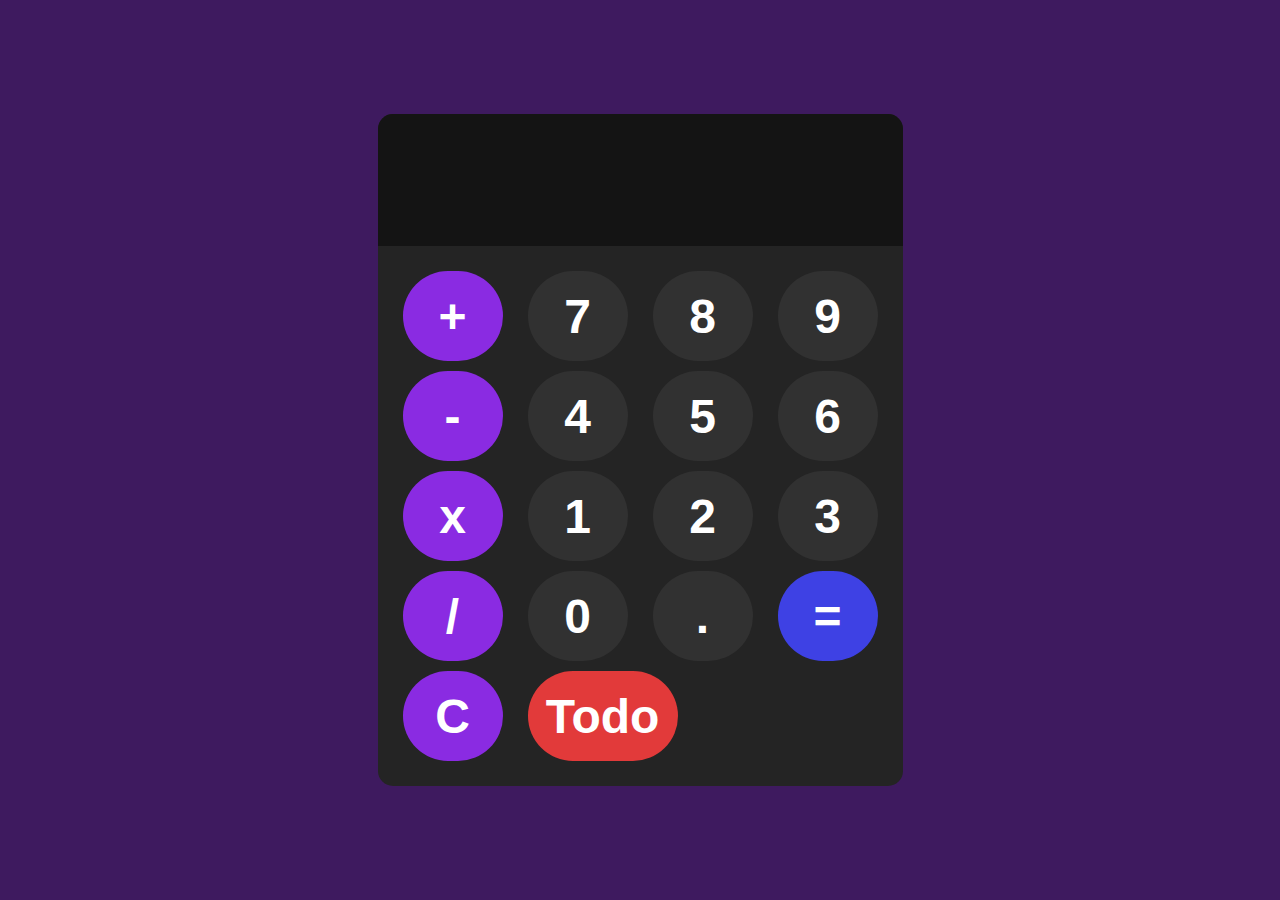
<file: Calculator/index.html>
<!DOCTYPE html>
<html lang="en">
<head>
    <meta charset="UTF-8">
    <meta name="viewport" content="width=device-width, initial-scale=1.0">
    <title>Calculator</title>
    <link rel="stylesheet" href="style.css">
</head>

<body>
    <div id="calculator">
        <input readonly id="display">
        <div id="keys">
            <button class="operator-btn" onClick="appendToDisplay('+')">+</button>
            <button onClick="appendToDisplay('7')">7</button>
            <button onClick="appendToDisplay('8')">8</button>
            <button onClick="appendToDisplay('9')">9</button>
            <button class="operator-btn" onClick="appendToDisplay('-')">-</button>
            <button onClick="appendToDisplay('4')">4</button>
            <button onClick="appendToDisplay('5')">5</button>
            <button onClick="appendToDisplay('6')">6</button>
            <button class="operator-btn" onClick="appendToDisplay('*')">x</button>
            <button onClick="appendToDisplay('1')">1</button>
            <button onClick="appendToDisplay('2')">2</button>
            <button onClick="appendToDisplay('3')">3</button>
            <button class="operator-btn" onClick="appendToDisplay('/')">/</button>
            <button onClick="appendToDisplay('0')">0</button>
            <button onClick="appendToDisplay('.')">.</button>
            <button class="equals-btn" onClick="calculate()">=</button>
            <button class="operator-btn" onclick="clearDisplay()">C</button>
            <button class="Todo" onClick ="document.location.href='https://saaebtodo.netlify.app'">Todo</button>
        </div>
    </div>

    <script src="app.js"></script>
</body>

</html>
</file>
<file: Calculator/style.css>
body{
    margin: 0;
    display: flex;
    justify-content: center;
    align-items: center;
    height: 100vh;
    background-color: rgb(62, 26, 95);
}
#calculator{
    font-family: Arial, sans-serif;
    background-color: rgb(36, 36, 36);
    border-radius: 15px;
    max-width: 525px;
    overflow: hidden;
}
#display{
    width: 100%;
    padding: 20px;
    font-size: 5rem;
    text-align: left;
    border: none;
    background-color: rgb(20, 20, 20);
    color: white;
}

#keys{
    display: grid;
    grid-template-columns: repeat(4, 115px);
    padding: 25px;
    gap: 10px;
}

button{
    width: 100px;
    height: 90px;
    border-radius: 50px;
    border: none;
    background-color: rgb(49, 49, 49);
    color: white;
    font-size: 3rem;
    font-weight: bold;
    cursor: pointer;
}

button:hover{
    background-color: rgb(61, 61, 61);
}

button:active{
    background-color: rgb(90, 89, 89);
}

.operator-btn{
    background-color: blueviolet;
}

.operator-btn:hover{
    background-color: rgb(161, 61, 255);
}

.operator-btn:active{
    background-color: rgb(177, 94, 255);
}

.equals-btn{
    background-color: rgb(62, 65, 228);
}

.equals-btn:hover{
    background-color: rgb(86, 89, 255);
}

.equals-btn:active{
    background-color: rgb(105, 107, 255);
}

.Todo{
    width: 150px;
    background-color: rgb(226, 58, 58);
}

.Todo:hover{
    background-color: rgb(241, 66, 66);
}

@media (max-width:700px) {
    body{
        font-size: 12px;
    }

   #calculator{
        font-size: 12px;
        max-width: 85%;
    } 

    #display{
        font-size: 3rem;
    }

    #keys{
        grid-template-columns: repeat(4, 65px);
        padding: 15px;
        gap: 5px;
    }

    button{
        width: 65px;
        height: 65px;
    }
    
}
</file>
